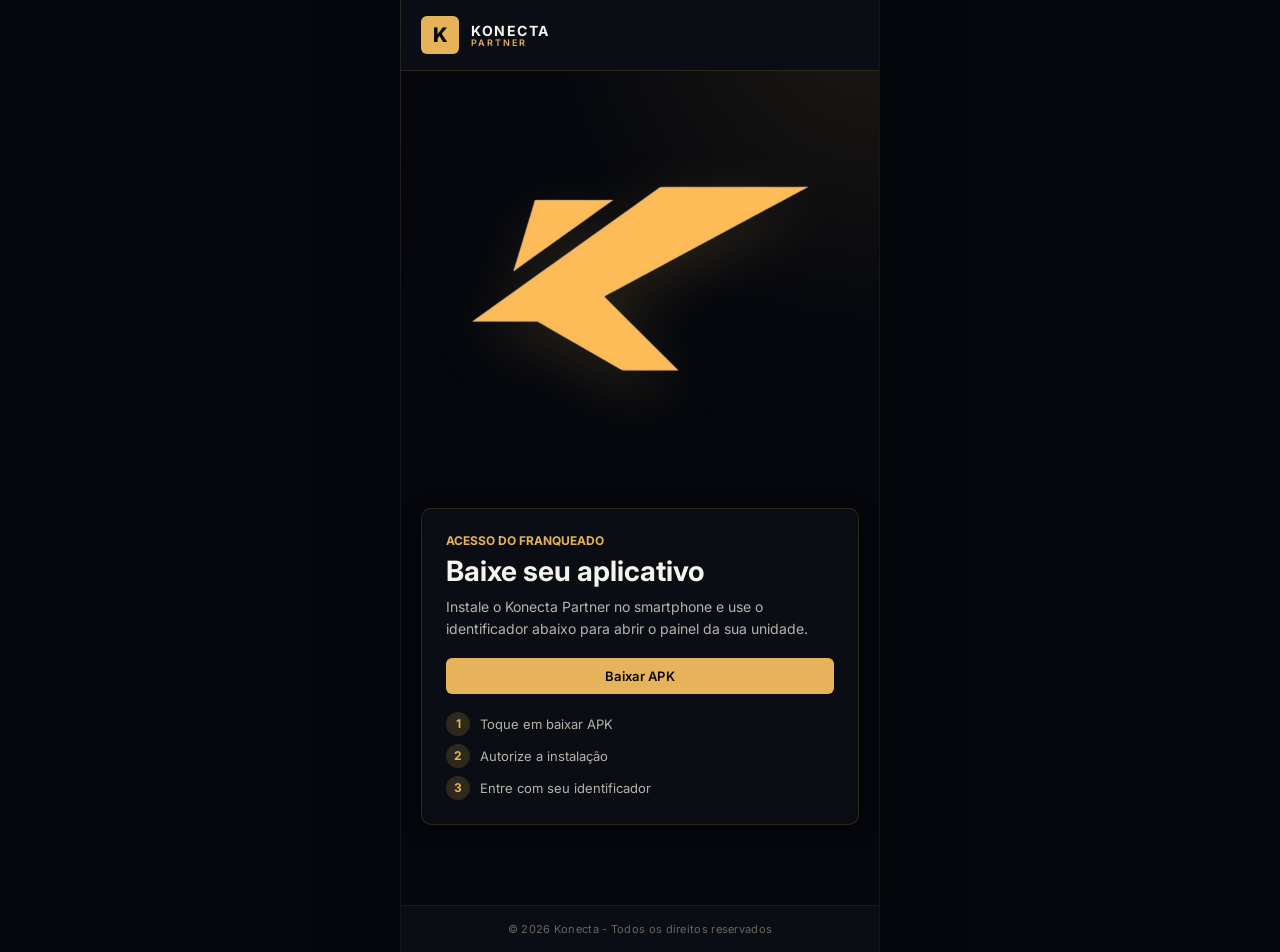
<file: index.html>
<!DOCTYPE html>
<html lang="pt-BR">
<head>
    <meta charset="UTF-8">
    <meta name="viewport" content="width=device-width, initial-scale=1.0, maximum-scale=1.0, user-scalable=no">
    <meta name="theme-color" content="#05070D">
    <meta name="description" content="Konecta Partner - Acesso do franqueado">
    <link rel="manifest" href="manifest.json?v=13">
    <link rel="icon" href="favicon.png" type="image/png">
    <link rel="apple-touch-icon" href="icons/apple-touch-icon.png">

    <title>Konecta Partner - Franqueado</title>

    <link rel="stylesheet" href="css/style.css?v=18">

    <link rel="preconnect" href="https://fonts.googleapis.com">
    <link rel="preconnect" href="https://fonts.gstatic.com" crossorigin>
    <link href="https://fonts.googleapis.com/css2?family=Inter:wght@300;400;500;600;700;800&display=swap" rel="stylesheet">
</head>
<body>
    <div id="app" class="app-container landing-app">
        <header class="app-header">
            <div class="header-content">
                <div class="logo-area">
                    <div class="logo-icon">K</div>
                    <div class="logo-text">
                        <span class="logo-title">KONECTA</span>
                        <span class="logo-subtitle">PARTNER</span>
                    </div>
                </div>
            </div>
        </header>

        <main class="main-content landing-main">
            <section class="landing-hero">
                <div class="landing-brand">
                    <img class="landing-symbol" src="assets/konecta-symbol.png" alt="">
                </div>

                <div class="landing-card">
                    <span class="landing-kicker">Acesso do franqueado</span>
                    <h1>Baixe seu aplicativo</h1>
                    <p>
                        Instale o Konecta Partner no smartphone e use o identificador abaixo para abrir o painel da sua unidade.
                    </p>

                    <div id="slugBox" class="landing-slug" hidden>
                        <span>Seu identificador</span>
                        <strong id="slugValue"></strong>
                        <button id="copySlug" class="btn btn-secondary btn-sm" type="button">Copiar identificador</button>
                    </div>

                    <a id="downloadApk" class="btn btn-primary btn-full landing-download" href="konecta-partner.apk" download>
                        Baixar APK
                    </a>

                    <div class="landing-steps">
                        <div>
                            <strong>1</strong>
                            <span>Toque em baixar APK</span>
                        </div>
                        <div>
                            <strong>2</strong>
                            <span>Autorize a instalação</span>
                        </div>
                        <div>
                            <strong>3</strong>
                            <span>Entre com seu identificador</span>
                        </div>
                    </div>
                </div>
            </section>
        </main>

        <footer class="app-footer">
            <p>&copy; 2026 Konecta - Todos os direitos reservados</p>
        </footer>
    </div>

    <script src="js/landing.js?v=1"></script>
</body>
</html>
</file>
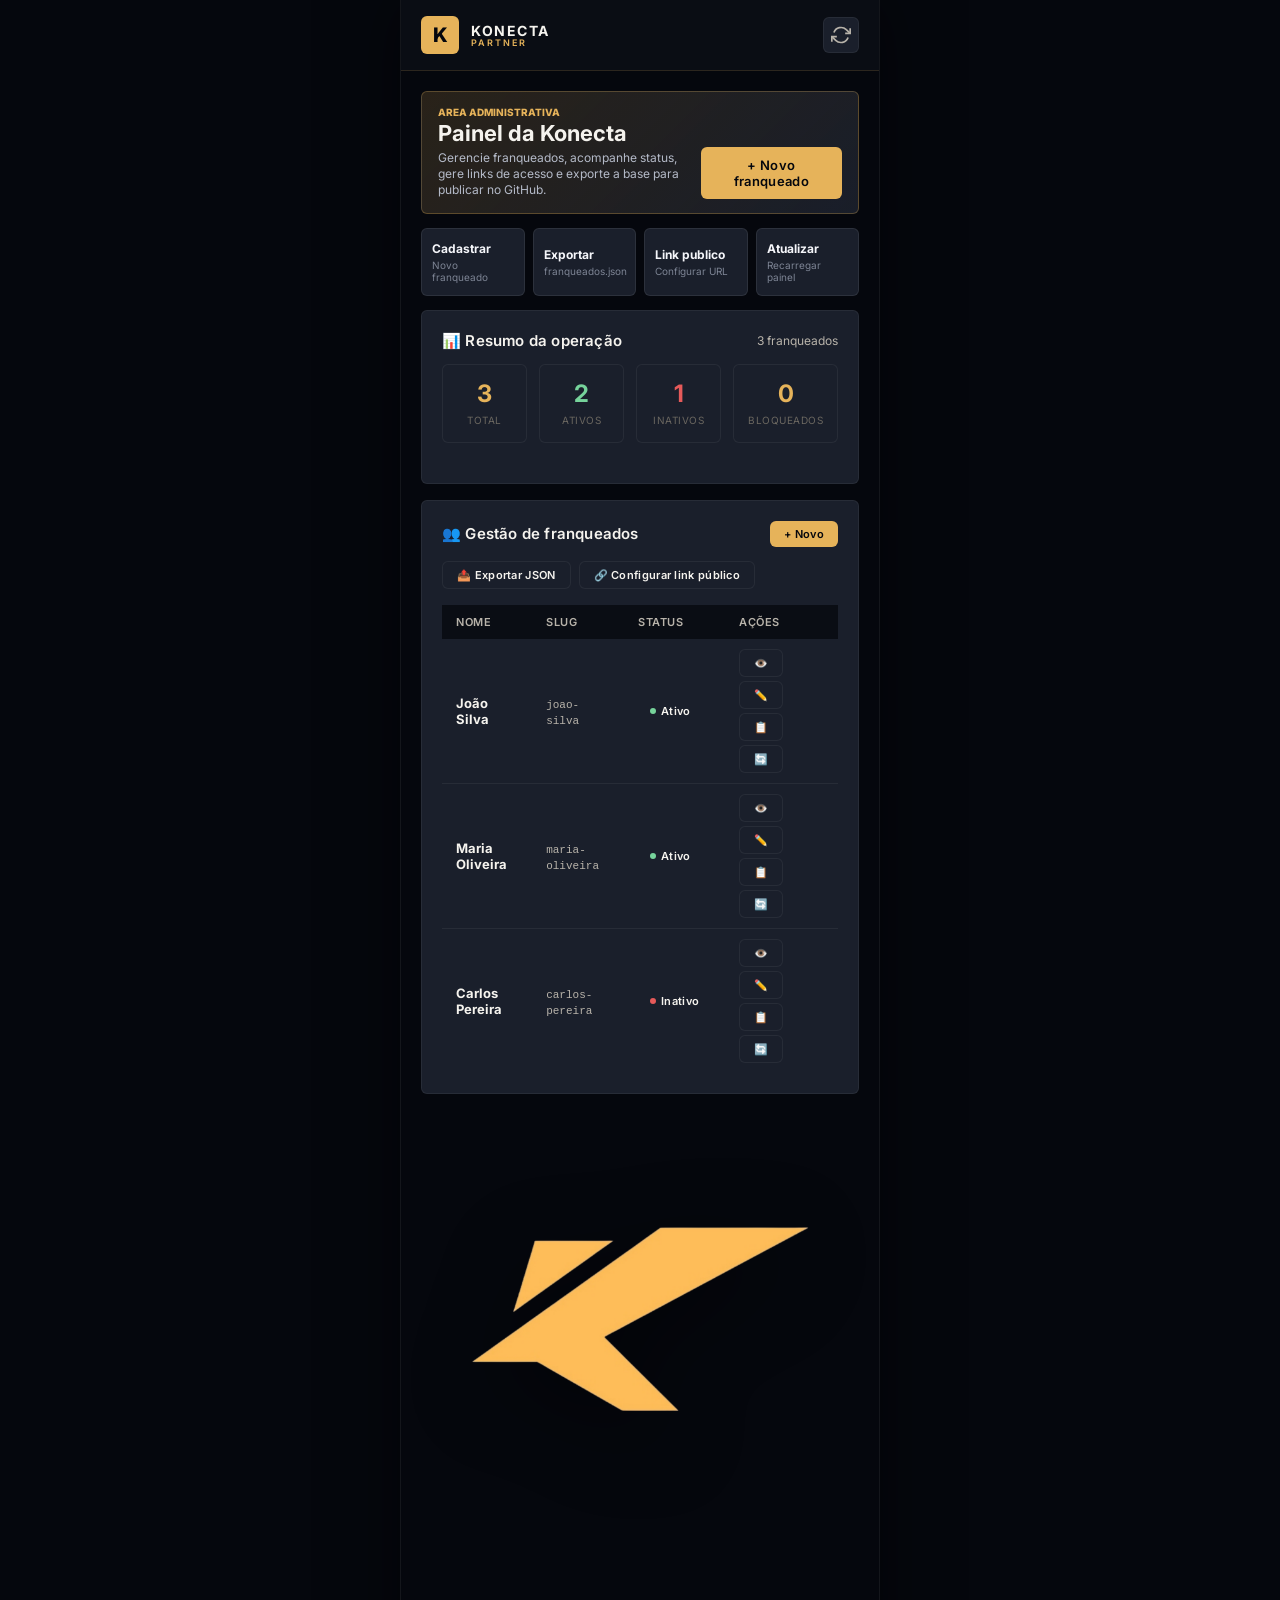
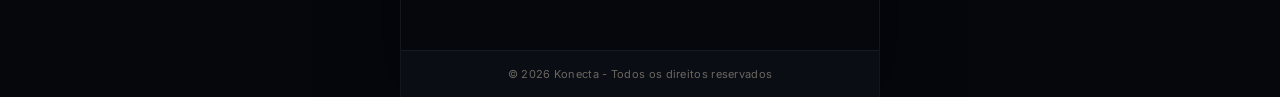
<file: adm.html>
<!DOCTYPE html>
<html lang="pt-BR">
<head>
    <meta charset="UTF-8">
    <meta name="viewport" content="width=device-width, initial-scale=1.0, maximum-scale=1.0, user-scalable=no">
    <meta name="theme-color" content="#05070D">
    <meta name="description" content="Konecta Partner - Painel administrativo">
    <link rel="manifest" href="manifest.json?v=12">
    <link rel="icon" href="favicon.png" type="image/png">
    <link rel="apple-touch-icon" href="icons/apple-touch-icon.png">
    
    <title>Konecta Partner - ADM</title>
    
    <!-- CSS -->
    <link rel="stylesheet" href="css/style.css?v=18">
    <style>
        .admin-hero {
            background: linear-gradient(135deg, rgba(230, 179, 90, 0.16), rgba(26, 31, 43, 0.96));
            border: 1px solid rgba(230, 179, 90, 0.28);
            border-radius: 6px;
            padding: 14px 16px;
            margin-bottom: 14px;
            display: flex;
            align-items: flex-end;
            justify-content: space-between;
            gap: 14px;
        }
        .admin-kicker {
            display: block;
            color: #E6B35A;
            font-size: 10px;
            font-weight: 800;
            text-transform: uppercase;
            margin-bottom: 4px;
        }
        .admin-hero h1 {
            font-size: 22px;
            line-height: 1.05;
            margin: 0 0 5px;
        }
        .admin-hero p {
            color: #B4BAC8;
            font-size: 12px;
            line-height: 1.35;
            max-width: 310px;
            margin: 0;
        }
        .admin-actions {
            display: grid;
            grid-template-columns: repeat(4, minmax(0, 1fr));
            gap: 8px;
            margin-bottom: 14px;
        }
        .admin-action {
            appearance: none;
            background: #1A1F2B;
            border: 1px solid rgba(255, 255, 255, 0.08);
            border-radius: 6px;
            color: #F5F6FA;
            padding: 12px 10px;
            text-align: left;
            cursor: pointer;
            font-family: inherit;
            min-height: 56px;
        }
        .admin-action strong {
            display: block;
            font-size: 12px;
            margin-bottom: 3px;
        }
        .admin-action span {
            display: block;
            color: #7D8494;
            font-size: 10px;
            line-height: 1.2;
        }
        .admin-action:hover {
            border-color: rgba(230, 179, 90, 0.36);
            background: #232938;
        }
        @media (max-width: 400px) {
            .admin-hero {
                display: block;
            }
            .admin-hero .btn {
                width: 100%;
                margin-top: 12px;
            }
            .admin-actions {
                grid-template-columns: repeat(4, minmax(0, 1fr));
            }
        }
    </style>
    
    <!-- Google Fonts - tipografia limpa e forte -->
    <link rel="preconnect" href="https://fonts.googleapis.com">
    <link rel="preconnect" href="https://fonts.gstatic.com" crossorigin>
    <link href="https://fonts.googleapis.com/css2?family=Inter:wght@300;400;500;600;700;800&display=swap" rel="stylesheet">
</head>
<body>
    <!-- ===== LOADING ===== -->
    <div id="loading" class="loading-overlay">
        <div class="loading-spinner">
            <span class="loading-k">K</span>
        </div>
    </div>

    <!-- ===== CONTAINER PRINCIPAL ===== -->
    <div id="app" class="app-container">
        
        <!-- ===== HEADER ===== -->
        <header class="app-header">
            <div class="header-content">
                <div class="logo-area">
                    <div class="logo-icon">K</div>
                    <div class="logo-text">
                        <span class="logo-title">KONECTA</span>
                        <span class="logo-subtitle">PARTNER</span>
                    </div>
                </div>
                <div class="header-actions">
                    <button id="btnBack" class="btn-back" style="display:none;" aria-label="Voltar">
                        <svg width="24" height="24" viewBox="0 0 24 24" fill="none" stroke="currentColor" stroke-width="2">
                            <path d="M19 12H5M12 19l-7-7 7-7"/>
                        </svg>
                    </button>
                    <button id="btnRefresh" class="btn-icon" aria-label="Atualizar">
                        <svg width="20" height="20" viewBox="0 0 24 24" fill="none" stroke="currentColor" stroke-width="2">
                            <path d="M23 4v6h-6M1 20v-6h6"/>
                            <path d="M3.51 9a9 9 0 0114.85-3.36L23 10M1 14l4.64 4.36A9 9 0 0020.49 15"/>
                        </svg>
                    </button>
                </div>
            </div>
        </header>

        <!-- ===== CONTEÚDO DINÂMICO ===== -->
        <main id="mainContent" class="main-content">
            <!-- Renderizado via JavaScript -->
        </main>

        <!-- ===== FOOTER ===== -->
        <footer class="app-footer">
            <p>&copy; 2026 Konecta - Todos os direitos reservados</p>
        </footer>
    </div>

    <!-- ===== MODAL ===== -->
    <div id="modalOverlay" class="modal-overlay" style="display:none;">
        <div class="modal-container">
            <div class="modal-header">
                <h3 id="modalTitle">Título</h3>
                <button id="modalClose" class="modal-close">&times;</button>
            </div>
            <div id="modalBody" class="modal-body">
                <!-- Conteúdo dinâmico -->
            </div>
        </div>
    </div>

    <!-- ===== SCRIPTS ===== -->
    <script>
        window.KONECTA_MODE = 'admin';
    </script>
    <script src="js/utils.js?v=13"></script>
    <script src="js/matrix.js?v=20"></script>
    <script src="js/clients.js?v=13"></script>
    <script src="js/proposals.js?v=13"></script>
    <script src="js/materials.js?v=13"></script>
    <script src="js/checklist.js?v=13"></script>
    <script src="js/franchisee.js?v=13"></script>
    <script src="js/app.js?v=22"></script>
</body>
</html>
</file>
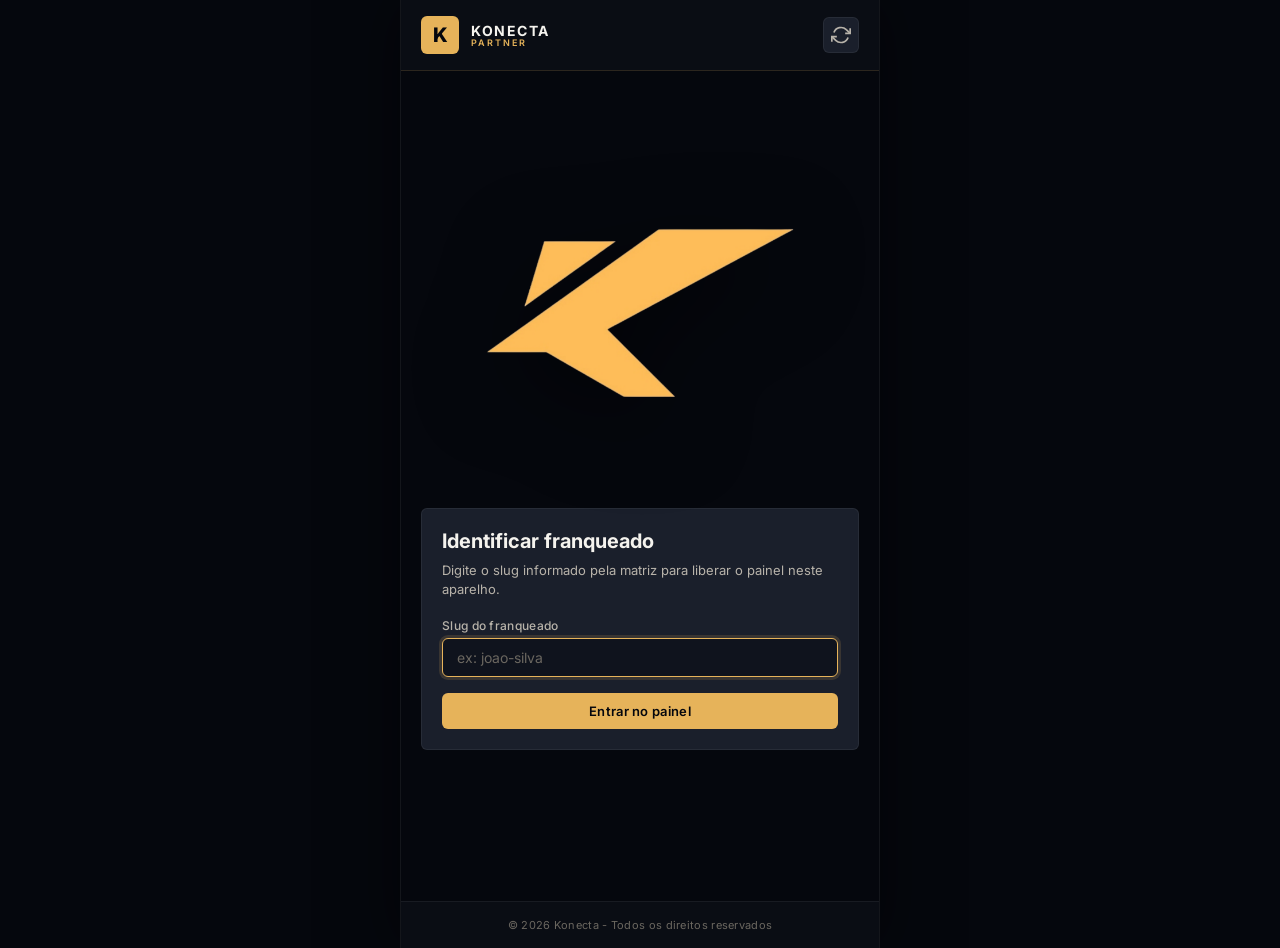
<file: app.html>
<!DOCTYPE html>
<html lang="pt-BR">
<head>
    <meta charset="UTF-8">
    <meta name="viewport" content="width=device-width, initial-scale=1.0, maximum-scale=1.0, user-scalable=no">
    <meta name="theme-color" content="#05070D">
    <meta name="description" content="Konecta Partner - App do franqueado">
    <link rel="manifest" href="manifest.json?v=18">
    <link rel="icon" href="favicon.png" type="image/png">
    <link rel="apple-touch-icon" href="icons/apple-touch-icon.png">

    <title>Konecta Partner</title>

    <link rel="stylesheet" href="css/style.css?v=18">

    <link rel="preconnect" href="https://fonts.googleapis.com">
    <link rel="preconnect" href="https://fonts.gstatic.com" crossorigin>
    <link href="https://fonts.googleapis.com/css2?family=Inter:wght@300;400;500;600;700;800&display=swap" rel="stylesheet">
</head>
<body>
    <div id="loading" class="loading-overlay">
        <div class="loading-spinner">
            <span class="loading-k">K</span>
        </div>
    </div>

    <div id="app" class="app-container">
        <header class="app-header">
            <div class="header-content">
                <div class="logo-area">
                    <div class="logo-icon">K</div>
                    <div class="logo-text">
                        <span class="logo-title">KONECTA</span>
                        <span class="logo-subtitle">PARTNER</span>
                    </div>
                </div>
                <div class="header-actions">
                    <button id="btnBack" class="btn-back" style="display:none;" aria-label="Voltar">
                        <svg width="24" height="24" viewBox="0 0 24 24" fill="none" stroke="currentColor" stroke-width="2">
                            <path d="M19 12H5M12 19l-7-7 7-7"/>
                        </svg>
                    </button>
                    <button id="btnRefresh" class="btn-icon" aria-label="Atualizar">
                        <svg width="20" height="20" viewBox="0 0 24 24" fill="none" stroke="currentColor" stroke-width="2">
                            <path d="M23 4v6h-6M1 20v-6h6"/>
                            <path d="M3.51 9a9 9 0 0114.85-3.36L23 10M1 14l4.64 4.36A9 9 0 0020.49 15"/>
                        </svg>
                    </button>
                </div>
            </div>
        </header>

        <main id="mainContent" class="main-content"></main>

        <footer class="app-footer">
            <p>&copy; 2026 Konecta - Todos os direitos reservados</p>
        </footer>
    </div>

    <div id="modalOverlay" class="modal-overlay" style="display:none;">
        <div class="modal-container">
            <div class="modal-header">
                <h3 id="modalTitle">Titulo</h3>
                <button id="modalClose" class="modal-close">&times;</button>
            </div>
            <div id="modalBody" class="modal-body"></div>
        </div>
    </div>

    <script>
        window.KONECTA_MODE = 'franchisee';
    </script>
    <script src="js/utils.js?v=13"></script>
    <script src="js/matrix.js?v=20"></script>
    <script src="js/clients.js?v=13"></script>
    <script src="js/proposals.js?v=13"></script>
    <script src="js/materials.js?v=13"></script>
    <script src="js/checklist.js?v=13"></script>
    <script src="js/franchisee.js?v=13"></script>
    <script src="js/app.js?v=22"></script>
</body>
</html>
</file>
<file: css/style.css>
/* ============================================
   KONECTA PARTNER - DESIGN SYSTEM PREMIUM
   Paleta: Escuro + Dourado/Âmbar
   ============================================ */

/* ---------- RESET & BASE ---------- */
* {
    margin: 0;
    padding: 0;
    box-sizing: border-box;
}

:root {
    /* Cores principais */
    --bg-primary: #05070D;
    --bg-secondary: #0A0D14;
    --bg-card: #1A1F2B;
    --bg-card-hover: #232938;
    --bg-input: #0F131D;
    
    /* Dourado/Âmbar - cor da marca */
    --gold: #E6B35A;
    --gold-dark: #C99A3E;
    --gold-light: #F0D080;
    --gold-glow: rgba(230, 179, 90, 0.08);
    
    /* Textos */
    --text-primary: #F5F3EE;
    --text-secondary: #B8B3AA;
    --text-muted: #6B6760;
    --text-inverse: #05070D;
    
    /* Status */
    --status-green: #76D39B;
    --status-green-bg: rgba(118, 211, 155, 0.12);
    --status-red: #E65A5A;
    --status-red-bg: rgba(230, 90, 90, 0.12);
    --status-yellow: #E6B35A;
    --status-yellow-bg: rgba(230, 179, 90, 0.12);
    
    /* Espaçamento */
    --radius: 6px;
    --radius-lg: 10px;
    --shadow: 0 4px 20px rgba(0, 0, 0, 0.4);
    --shadow-hover: 0 8px 30px rgba(0, 0, 0, 0.6);
    --border: 1px solid rgba(230, 179, 90, 0.15);
    --border-light: 1px solid rgba(255, 255, 255, 0.06);
    
    /* Tipografia */
    --font: 'Inter', -apple-system, BlinkMacSystemFont, 'Segoe UI', sans-serif;
    --transition: 0.25s cubic-bezier(0.4, 0, 0.2, 1);
}

html {
    scroll-behavior: smooth;
}

body {
    font-family: var(--font);
    background: var(--bg-primary);
    color: var(--text-primary);
    min-height: 100vh;
    -webkit-font-smoothing: antialiased;
    -moz-osx-font-smoothing: grayscale;
}

/* ---------- SCROLLBAR ---------- */
::-webkit-scrollbar {
    width: 4px;
    height: 4px;
}
::-webkit-scrollbar-track {
    background: var(--bg-secondary);
}
::-webkit-scrollbar-thumb {
    background: var(--gold-dark);
    border-radius: 4px;
}
::-webkit-scrollbar-thumb:hover {
    background: var(--gold);
}

/* ---------- LOADING ---------- */
.loading-overlay {
    position: fixed;
    inset: 0;
    background: var(--bg-primary);
    display: flex;
    align-items: center;
    justify-content: center;
    z-index: 9999;
    transition: opacity 0.5s ease;
}
.loading-overlay.hidden {
    opacity: 0;
    pointer-events: none;
}
.loading-spinner {
    width: 60px;
    height: 60px;
    border: 3px solid var(--bg-card);
    border-top-color: var(--gold);
    border-radius: 50%;
    animation: spin 0.8s linear infinite;
    display: flex;
    align-items: center;
    justify-content: center;
}
.loading-k {
    font-size: 24px;
    font-weight: 800;
    color: var(--gold);
    animation: pulse-gold 1.2s ease-in-out infinite;
}
@keyframes spin {
    to { transform: rotate(360deg); }
}
@keyframes pulse-gold {
    0%, 100% { opacity: 0.6; transform: scale(0.9); }
    50% { opacity: 1; transform: scale(1.1); }
}

/* ---------- APP CONTAINER ---------- */
.app-container {
    max-width: 480px;
    margin: 0 auto;
    min-height: 100vh;
    background: var(--bg-primary);
    display: flex;
    flex-direction: column;
    position: relative;
}

/* ---------- HEADER ---------- */
.app-header {
    background: var(--bg-secondary);
    padding: 16px 20px;
    border-bottom: var(--border);
    position: sticky;
    top: 0;
    z-index: 100;
    backdrop-filter: blur(12px);
    -webkit-backdrop-filter: blur(12px);
}

.header-content {
    display: flex;
    align-items: center;
    justify-content: space-between;
}

.logo-area {
    display: flex;
    align-items: center;
    gap: 12px;
}

.logo-icon {
    width: 38px;
    height: 38px;
    background: var(--gold);
    color: var(--bg-primary);
    border-radius: var(--radius);
    display: flex;
    align-items: center;
    justify-content: center;
    font-size: 20px;
    font-weight: 800;
    letter-spacing: -0.5px;
    flex-shrink: 0;
}

.logo-text {
    display: flex;
    flex-direction: column;
    line-height: 1;
}

.logo-title {
    font-size: 14px;
    font-weight: 700;
    letter-spacing: 1.5px;
    color: var(--text-primary);
}

.logo-subtitle {
    font-size: 9px;
    font-weight: 600;
    letter-spacing: 2px;
    color: var(--gold);
    text-transform: uppercase;
}

.header-actions {
    display: flex;
    gap: 8px;
}

.btn-back, .btn-icon {
    background: var(--bg-card);
    border: var(--border-light);
    color: var(--text-secondary);
    width: 36px;
    height: 36px;
    border-radius: var(--radius);
    display: flex;
    align-items: center;
    justify-content: center;
    cursor: pointer;
    transition: var(--transition);
}
.btn-back:hover, .btn-icon:hover {
    background: var(--bg-card-hover);
    color: var(--gold);
}
.btn-back svg, .btn-icon svg {
    stroke: currentColor;
}

/* ---------- MAIN CONTENT ---------- */
.main-content {
    flex: 1;
    padding: 20px;
    padding-bottom: 80px;
    animation: fadeIn 0.3s ease;
}

@keyframes fadeIn {
    from { opacity: 0; transform: translateY(12px); }
    to { opacity: 1; transform: translateY(0); }
}

/* ---------- FOOTER ---------- */
.app-footer {
    text-align: center;
    padding: 16px 20px;
    border-top: var(--border-light);
    background: var(--bg-secondary);
    margin-top: auto;
}
.app-footer p {
    font-size: 11px;
    color: var(--text-muted);
    letter-spacing: 0.3px;
}

/* ---------- CARDS ---------- */
.card {
    background: var(--bg-card);
    border-radius: var(--radius);
    padding: 20px;
    margin-bottom: 16px;
    border: var(--border-light);
    transition: var(--transition);
}
.card:hover {
    border-color: rgba(230, 179, 90, 0.2);
}
.card-header {
    display: flex;
    justify-content: space-between;
    align-items: center;
    margin-bottom: 14px;
}
.card-title {
    font-size: 15px;
    font-weight: 600;
    color: var(--text-primary);
    letter-spacing: 0.2px;
}
.card-subtitle {
    font-size: 12px;
    color: var(--text-secondary);
}

/* ---------- MARCA NA TELA INICIAL ---------- */
.matrix-brand-mark {
    min-height: 42vh;
    display: flex;
    align-items: center;
    justify-content: center;
    padding: 44px 8px 64px;
    pointer-events: none;
}

.matrix-brand-mark img {
    width: min(72vw, 340px);
    max-width: 100%;
    height: auto;
    display: block;
    filter: drop-shadow(0 22px 42px rgba(0, 0, 0, 0.45));
}

/* ---------- IDENTIFICACAO DO APK ---------- */
.slug-setup {
    min-height: calc(100vh - 170px);
    display: flex;
    flex-direction: column;
    align-items: center;
    justify-content: center;
    gap: 24px;
    width: 100%;
}

.slug-setup-logo {
    width: min(70vw, 310px);
    max-width: 100%;
    height: auto;
    display: block;
    margin: 0;
    filter: drop-shadow(0 22px 42px rgba(0, 0, 0, 0.5));
}

.slug-setup-card {
    width: 100%;
    max-width: 438px;
    margin-bottom: 0;
}

.slug-setup-card h1 {
    font-size: 20px;
    line-height: 1.2;
    margin-bottom: 8px;
}

.slug-setup-card p {
    color: var(--text-secondary);
    font-size: 13px;
    line-height: 1.5;
    margin-bottom: 18px;
}

.slug-message {
    background: var(--status-yellow-bg);
    color: var(--status-yellow);
    border: 1px solid rgba(230, 179, 90, 0.25);
    border-radius: var(--radius);
    padding: 10px 12px;
    font-size: 12px;
    margin-bottom: 16px;
}

/* ---------- BOTÕES ---------- */
.btn {
    display: inline-flex;
    align-items: center;
    justify-content: center;
    gap: 8px;
    padding: 10px 20px;
    border-radius: var(--radius);
    font-family: var(--font);
    font-size: 13px;
    font-weight: 600;
    letter-spacing: 0.3px;
    cursor: pointer;
    transition: var(--transition);
    border: none;
    text-decoration: none;
}

.btn-primary {
    background: var(--gold);
    color: var(--bg-primary);
}
.btn-primary:hover {
    background: var(--gold-dark);
    transform: translateY(-1px);
    box-shadow: 0 4px 16px rgba(230, 179, 90, 0.25);
}

.btn-outline {
    background: transparent;
    color: var(--gold);
    border: 1px solid var(--gold);
}
.btn-outline:hover {
    background: var(--gold-glow);
}

.btn-secondary {
    background: var(--bg-card);
    color: var(--text-primary);
    border: var(--border-light);
}
.btn-secondary:hover {
    background: var(--bg-card-hover);
}

.btn-success {
    background: var(--status-green);
    color: var(--bg-primary);
}
.btn-success:hover {
    opacity: 0.85;
    transform: translateY(-1px);
}

.btn-danger {
    background: var(--status-red);
    color: #fff;
}
.btn-danger:hover {
    opacity: 0.85;
    transform: translateY(-1px);
}

.btn-sm {
    padding: 6px 14px;
    font-size: 11px;
}
.btn-full {
    width: 100%;
    justify-content: center;
}
.btn-icon-only {
    width: 36px;
    height: 36px;
    padding: 0;
    border-radius: var(--radius);
}

/* ---------- FORMULÁRIOS ---------- */
.form-group {
    margin-bottom: 16px;
}
.form-label {
    display: block;
    font-size: 12px;
    font-weight: 500;
    color: var(--text-secondary);
    margin-bottom: 5px;
    letter-spacing: 0.3px;
}
.form-control {
    width: 100%;
    padding: 10px 14px;
    background: var(--bg-input);
    border: var(--border-light);
    border-radius: var(--radius);
    color: var(--text-primary);
    font-family: var(--font);
    font-size: 14px;
    transition: var(--transition);
}
.form-control:focus {
    outline: none;
    border-color: var(--gold);
    box-shadow: 0 0 0 3px rgba(230, 179, 90, 0.15);
}
.form-control::placeholder {
    color: var(--text-muted);
}
select.form-control {
    appearance: none;
    background-image: url("data:image/svg+xml,%3Csvg xmlns='http://www.w3.org/2000/svg' width='12' height='12' viewBox='0 0 12 12'%3E%3Cpath fill='%23B8B3AA' d='M6 8L1 3h10z'/%3E%3C/svg%3E");
    background-repeat: no-repeat;
    background-position: right 12px center;
}
textarea.form-control {
    resize: vertical;
    min-height: 80px;
}
.form-row {
    display: grid;
    grid-template-columns: 1fr 1fr;
    gap: 12px;
}

/* ---------- TABELAS ---------- */
.table-responsive {
    overflow-x: auto;
}
table {
    width: 100%;
    border-collapse: collapse;
    font-size: 13px;
}
thead {
    background: var(--bg-secondary);
}
th {
    padding: 10px 14px;
    text-align: left;
    font-weight: 600;
    color: var(--text-secondary);
    font-size: 11px;
    text-transform: uppercase;
    letter-spacing: 0.5px;
}
td {
    padding: 10px 14px;
    border-bottom: var(--border-light);
    color: var(--text-primary);
}
tr:last-child td {
    border-bottom: none;
}
tr:hover td {
    background: var(--gold-glow);
}

/* ---------- STATUS BADGE ---------- */
.badge {
    display: inline-flex;
    align-items: center;
    gap: 5px;
    padding: 4px 12px;
    border-radius: 20px;
    font-size: 11px;
    font-weight: 600;
    letter-spacing: 0.3px;
}
.badge-active {
    background: var(--status-green-bg);
    color: var(--status-green);
}
.badge-inactive {
    background: var(--status-red-bg);
    color: var(--status-red);
}
.badge-blocked {
    background: var(--status-yellow-bg);
    color: var(--status-yellow);
}
.badge-dot {
    width: 6px;
    height: 6px;
    border-radius: 50%;
    display: inline-block;
}
.badge-dot.green { background: var(--status-green); }
.badge-dot.red { background: var(--status-red); }
.badge-dot.yellow { background: var(--status-yellow); }

/* ---------- STATS / CONTADORES ---------- */
.admin-hero {
    background: linear-gradient(135deg, rgba(230, 179, 90, 0.16), rgba(26, 31, 43, 0.95));
    border: 1px solid rgba(230, 179, 90, 0.22);
    border-radius: var(--radius);
    padding: 20px;
    margin-bottom: 16px;
    display: flex;
    align-items: flex-end;
    justify-content: space-between;
    gap: 16px;
}
.admin-kicker {
    display: block;
    color: var(--gold);
    font-size: 11px;
    font-weight: 800;
    text-transform: uppercase;
    margin-bottom: 6px;
}
.admin-hero h1 {
    font-size: 24px;
    line-height: 1.15;
    margin-bottom: 6px;
}
.admin-hero p {
    color: var(--text-secondary);
    font-size: 13px;
    line-height: 1.45;
    max-width: 420px;
}
.admin-actions {
    display: grid;
    grid-template-columns: repeat(4, 1fr);
    gap: 10px;
    margin-bottom: 16px;
}
.admin-action {
    background: var(--bg-card);
    border: var(--border-light);
    border-radius: var(--radius);
    color: var(--text-primary);
    padding: 14px;
    text-align: left;
    cursor: pointer;
    transition: var(--transition);
}
.admin-action:hover {
    border-color: rgba(230, 179, 90, 0.32);
    background: var(--bg-card-hover);
}
.admin-action strong {
    display: block;
    font-size: 13px;
    margin-bottom: 4px;
}
.admin-action span {
    display: block;
    color: var(--text-muted);
    font-size: 11px;
}
.stats-grid {
    display: grid;
    grid-template-columns: repeat(4, 1fr);
    gap: 12px;
    margin-bottom: 20px;
}
.stat-card {
    background: var(--bg-card);
    border-radius: var(--radius);
    padding: 14px;
    text-align: center;
    border: var(--border-light);
}
.stat-number {
    font-size: 24px;
    font-weight: 700;
    color: var(--gold);
    display: block;
}
.stat-label {
    font-size: 10px;
    color: var(--text-muted);
    text-transform: uppercase;
    letter-spacing: 0.5px;
    margin-top: 4px;
}

/* ---------- MODAL ---------- */
.modal-overlay {
    position: fixed;
    inset: 0;
    background: rgba(0, 0, 0, 0.8);
    backdrop-filter: blur(8px);
    -webkit-backdrop-filter: blur(8px);
    display: flex;
    align-items: center;
    justify-content: center;
    z-index: 1000;
    padding: 20px;
    animation: fadeIn 0.25s ease;
}
.modal-container {
    background: var(--bg-secondary);
    border-radius: var(--radius-lg);
    max-width: 520px;
    width: 100%;
    max-height: 90vh;
    display: flex;
    flex-direction: column;
    border: var(--border);
    animation: slideUp 0.3s ease;
}
@keyframes slideUp {
    from { transform: translateY(20px); opacity: 0; }
    to { transform: translateY(0); opacity: 1; }
}
.modal-header {
    display: flex;
    justify-content: space-between;
    align-items: center;
    padding: 18px 24px;
    border-bottom: var(--border-light);
}
.modal-header h3 {
    font-size: 16px;
    font-weight: 600;
}
.modal-close {
    background: none;
    border: none;
    color: var(--text-secondary);
    font-size: 24px;
    cursor: pointer;
    padding: 0 4px;
    transition: var(--transition);
}
.modal-close:hover {
    color: var(--text-primary);
}
.modal-body {
    padding: 24px;
    overflow-y: auto;
    flex: 1;
}

/* ---------- UTILITIES ---------- */
.text-center { text-align: center; }
.text-gold { color: var(--gold); }
.text-secondary { color: var(--text-secondary); }
.text-muted { color: var(--text-muted); }
.text-green { color: var(--status-green); }
.text-red { color: var(--status-red); }
.mt-8 { margin-top: 8px; }
.mt-16 { margin-top: 16px; }
.mb-8 { margin-bottom: 8px; }
.mb-16 { margin-bottom: 16px; }
.gap-8 { gap: 8px; }
.gap-12 { gap: 12px; }
.flex { display: flex; }
.flex-center { display: flex; align-items: center; justify-content: center; }
.flex-between { display: flex; justify-content: space-between; align-items: center; }
.flex-col { display: flex; flex-direction: column; }
.flex-wrap { flex-wrap: wrap; }

/* ---------- FRANQUEE APP ---------- */
.franchisee-header {
    text-align: center;
    padding: 30px 0 20px;
    border-bottom: var(--border-light);
    margin-bottom: 24px;
}
.franchisee-header .logo-icon {
    width: 56px;
    height: 56px;
    font-size: 30px;
    margin: 0 auto 12px;
}
.franchisee-header .franchisee-name {
    font-size: 20px;
    font-weight: 700;
    margin-top: 4px;
}
.franchisee-header .franchisee-detail {
    font-size: 13px;
    color: var(--text-secondary);
}

/* ---------- MENU DO FRANQUEADO ---------- */
.franchisee-menu {
    display: grid;
    grid-template-columns: 1fr 1fr;
    gap: 12px;
}
.menu-item {
    background: var(--bg-card);
    border-radius: var(--radius);
    padding: 20px 16px;
    text-align: center;
    cursor: pointer;
    transition: var(--transition);
    border: var(--border-light);
    text-decoration: none;
    color: var(--text-primary);
}
.menu-item:hover {
    border-color: var(--gold);
    transform: translateY(-2px);
    box-shadow: var(--shadow-hover);
}
.menu-item .menu-icon {
    font-size: 28px;
    display: block;
    margin-bottom: 8px;
}
.menu-item .menu-label {
    font-size: 13px;
    font-weight: 600;
}
.menu-item .menu-desc {
    font-size: 11px;
    color: var(--text-muted);
    margin-top: 4px;
}

/* ---------- CHECKLIST ---------- */
.checklist-item {
    display: flex;
    align-items: center;
    justify-content: space-between;
    padding: 12px 0;
    border-bottom: var(--border-light);
}
.checklist-item:last-child {
    border-bottom: none;
}
.checklist-item .check-label {
    display: flex;
    align-items: center;
    gap: 12px;
}
.checklist-item input[type="checkbox"] {
    width: 18px;
    height: 18px;
    accent-color: var(--gold);
    cursor: pointer;
}
.checklist-item .check-status {
    font-size: 12px;
    font-weight: 500;
}

/* ---------- RESPONSIVO ---------- */
@media (max-width: 400px) {
    .admin-hero {
        display: block;
    }
    .admin-hero .btn {
        width: 100%;
        margin-top: 14px;
    }
    .admin-actions {
        grid-template-columns: 1fr 1fr;
    }
    .stats-grid {
        grid-template-columns: 1fr 1fr;
    }
    .form-row {
        grid-template-columns: 1fr;
    }
    .franchisee-menu {
        grid-template-columns: 1fr 1fr;
    }
    .app-header {
        padding: 12px 16px;
    }
    .main-content {
        padding: 16px;
    }
    .matrix-brand-mark {
        min-height: 38vh;
        padding: 34px 0 52px;
    }
    .matrix-brand-mark img {
        width: min(76vw, 300px);
    }
    .slug-setup {
        min-height: calc(100vh - 150px);
        align-items: center;
    }
    .slug-setup-logo {
        width: min(74vw, 280px);
    }
    .modal-container {
        margin: 10px;
    }
}

@media (min-width: 768px) {
    .app-container {
        border-left: var(--border-light);
        border-right: var(--border-light);
        min-height: 100vh;
        box-shadow: 0 0 60px rgba(0, 0, 0, 0.5);
    }
}

/* ---------- STATUS UNAVAILABLE ---------- */
.status-unavailable {
    text-align: center;
    padding: 60px 20px;
}
.status-unavailable .icon-big {
    font-size: 56px;
    margin-bottom: 20px;
}
.status-unavailable h2 {
    font-size: 24px;
    font-weight: 700;
    margin-bottom: 8px;
}
.status-unavailable p {
    color: var(--text-secondary);
    font-size: 15px;
}

/* ---------- LANDING DO FRANQUEADO ---------- */
.landing-app {
    background:
        radial-gradient(circle at top right, rgba(245, 185, 82, 0.1), transparent 32%),
        var(--bg-primary);
}
.landing-main {
    min-height: calc(100vh - 154px);
    display: flex;
    align-items: center;
}
.landing-hero {
    width: 100%;
    display: flex;
    flex-direction: column;
    align-items: center;
    gap: 30px;
}
.landing-brand {
    width: 100%;
    min-height: 260px;
    display: flex;
    align-items: center;
    justify-content: center;
    padding: 22px 0 8px;
}
.landing-symbol {
    width: min(72vw, 320px);
    height: auto;
    display: block;
    filter: drop-shadow(0 18px 30px rgba(245, 185, 82, 0.15));
}
.landing-card {
    width: 100%;
    background: var(--bg-secondary);
    border: var(--border);
    border-radius: var(--radius-lg);
    padding: 24px;
    box-shadow: var(--shadow);
}
.landing-kicker {
    display: block;
    color: var(--gold);
    font-size: 12px;
    font-weight: 700;
    text-transform: uppercase;
    letter-spacing: 0;
    margin-bottom: 8px;
}
.landing-card h1 {
    font-size: 28px;
    line-height: 1.1;
    margin-bottom: 10px;
}
.landing-card p {
    color: var(--text-secondary);
    font-size: 14px;
    line-height: 1.55;
    margin-bottom: 18px;
}
.landing-slug {
    background: rgba(245, 185, 82, 0.08);
    border: 1px solid rgba(245, 185, 82, 0.24);
    border-radius: var(--radius);
    padding: 14px;
    margin-bottom: 16px;
}
.landing-slug span {
    display: block;
    color: var(--text-secondary);
    font-size: 11px;
    font-weight: 600;
    text-transform: uppercase;
    margin-bottom: 5px;
}
.landing-slug strong {
    display: block;
    color: var(--gold);
    font-size: 20px;
    word-break: break-word;
    margin-bottom: 12px;
}
.landing-download {
    text-align: center;
    text-decoration: none;
    margin-bottom: 18px;
}
.landing-steps {
    display: grid;
    grid-template-columns: 1fr;
    gap: 8px;
}
.landing-steps div {
    display: flex;
    align-items: center;
    gap: 10px;
    color: var(--text-secondary);
    font-size: 13px;
}
.landing-steps strong {
    width: 24px;
    height: 24px;
    display: inline-flex;
    align-items: center;
    justify-content: center;
    border-radius: 50%;
    background: rgba(245, 185, 82, 0.16);
    color: var(--gold);
    font-size: 12px;
}

@media (min-width: 768px) {
    .landing-main {
        min-height: calc(100vh - 154px);
    }
    .landing-hero {
        gap: 34px;
    }
    .landing-brand {
        min-height: 300px;
    }
    .landing-symbol {
        width: min(44vw, 340px);
    }
}
</file>
